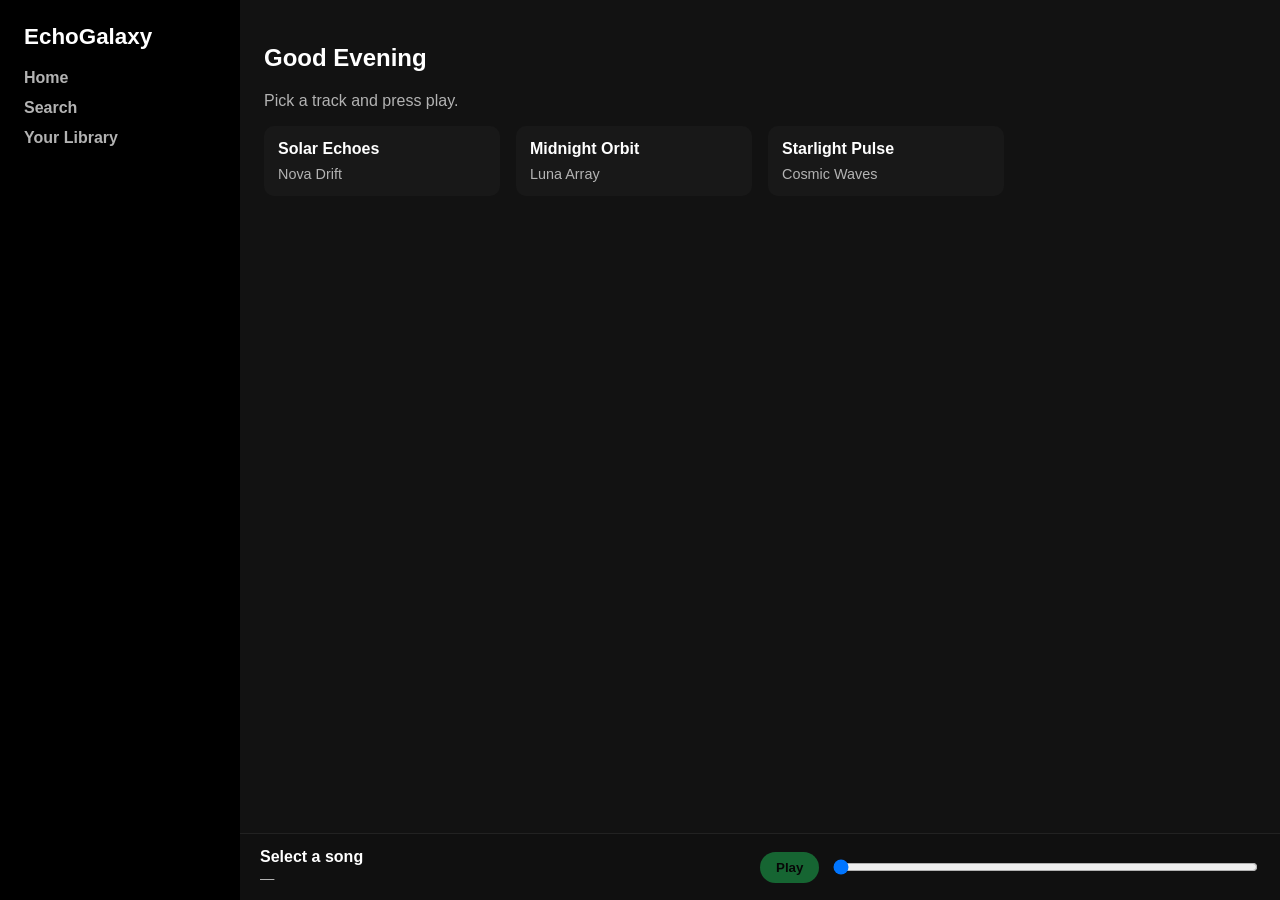
<file: copilot_code/ind2.html>
<!DOCTYPE html>
<html lang="en">

<head>
    <meta charset="UTF-8">
    <meta name="viewport" content="width=device-width, initial-scale=1.0">
    <title>EchoGalaxy</title>
    <link rel="stylesheet" href="style2.css">
</head>

<body>
    <aside class="sidebar">
        <h1>EchoGalaxy</h1>
        <nav>
            <a href="#">Home</a>
            <a href="#">Search</a>
            <a href="#">Your Library</a>
        </nav>
    </aside>

    <main class="content">
        <header>
            <h2>Good Evening</h2>
            <p>Pick a track and press play.</p>
        </header>

        <section id="playlist" class="grid"></section>
    </main>

    <footer class="player">
        <div class="track-meta">
            <strong id="now-title">Select a song</strong>
            <span id="now-artist">—</span>
        </div>
        <div class="controls">
            <button id="play-btn" disabled>Play</button>
            <input id="progress" type="range" min="0" max="100" value="0" aria-label="Playback progress">
        </div>
        <audio id="audio"></audio>
    </footer>

    <script src="script2.js"></script>
</body>

</html>
</file>
<file: copilot_code/style2.css>
:root {
    --bg: #121212;
    --panel: #181818;
    --panel-hover: #282828;
    --text: #fff;
    --muted: #b3b3b3;
    --accent: #1db954;
}

* {
    box-sizing: border-box;
}

body {
    margin: 0;
    min-height: 100vh;
    background: var(--bg);
    color: var(--text);
    font-family: Arial, sans-serif;
    display: grid;
    grid-template-columns: 240px 1fr;
    grid-template-rows: 1fr auto;
}

.sidebar {
    grid-row: 1 / 3;
    padding: 24px;
    background: #000;
}

.sidebar h1 {
    margin-top: 0;
    font-size: 1.4rem;
}

.sidebar nav {
    display: grid;
    gap: 12px;
}

.sidebar a {
    color: var(--muted);
    text-decoration: none;
    font-weight: 700;
}

.sidebar a:hover {
    color: var(--text);
}

.content {
    padding: 24px;
}

.content header p {
    color: var(--muted);
}

.grid {
    display: grid;
    grid-template-columns: repeat(auto-fill, minmax(190px, 1fr));
    gap: 16px;
}

.card {
    background: var(--panel);
    border-radius: 10px;
    padding: 14px;
    cursor: pointer;
    transition: background .2s;
}

.card:hover,
.card.active {
    background: var(--panel-hover);
}

.card h3 {
    margin: 0 0 8px;
    font-size: 1rem;
}

.card p {
    margin: 0;
    color: var(--muted);
    font-size: .9rem;
}

.player {
    grid-column: 2;
    background: #101010;
    border-top: 1px solid #222;
    padding: 14px 20px;
    display: flex;
    align-items: center;
    justify-content: space-between;
    gap: 16px;
}

.track-meta {
    display: grid;
    gap: 4px;
}

.track-meta span {
    color: var(--muted);
    font-size: .9rem;
}

.controls {
    display: flex;
    align-items: center;
    gap: 12px;
    width: min(500px, 100%);
}

#play-btn {
    border: 0;
    border-radius: 999px;
    background: var(--accent);
    color: #000;
    font-weight: 700;
    padding: 8px 16px;
    cursor: pointer;
}

#play-btn:disabled {
    opacity: .5;
    cursor: not-allowed;
}

#progress {
    width: 100%;
}

@media (max-width: 760px) {
    body {
        grid-template-columns: 1fr;
        grid-template-rows: auto 1fr auto;
    }

    .sidebar {
        grid-row: auto;
    }

    .player {
        grid-column: 1;
        flex-direction: column;
        align-items: flex-start;
    }
}
</file>
